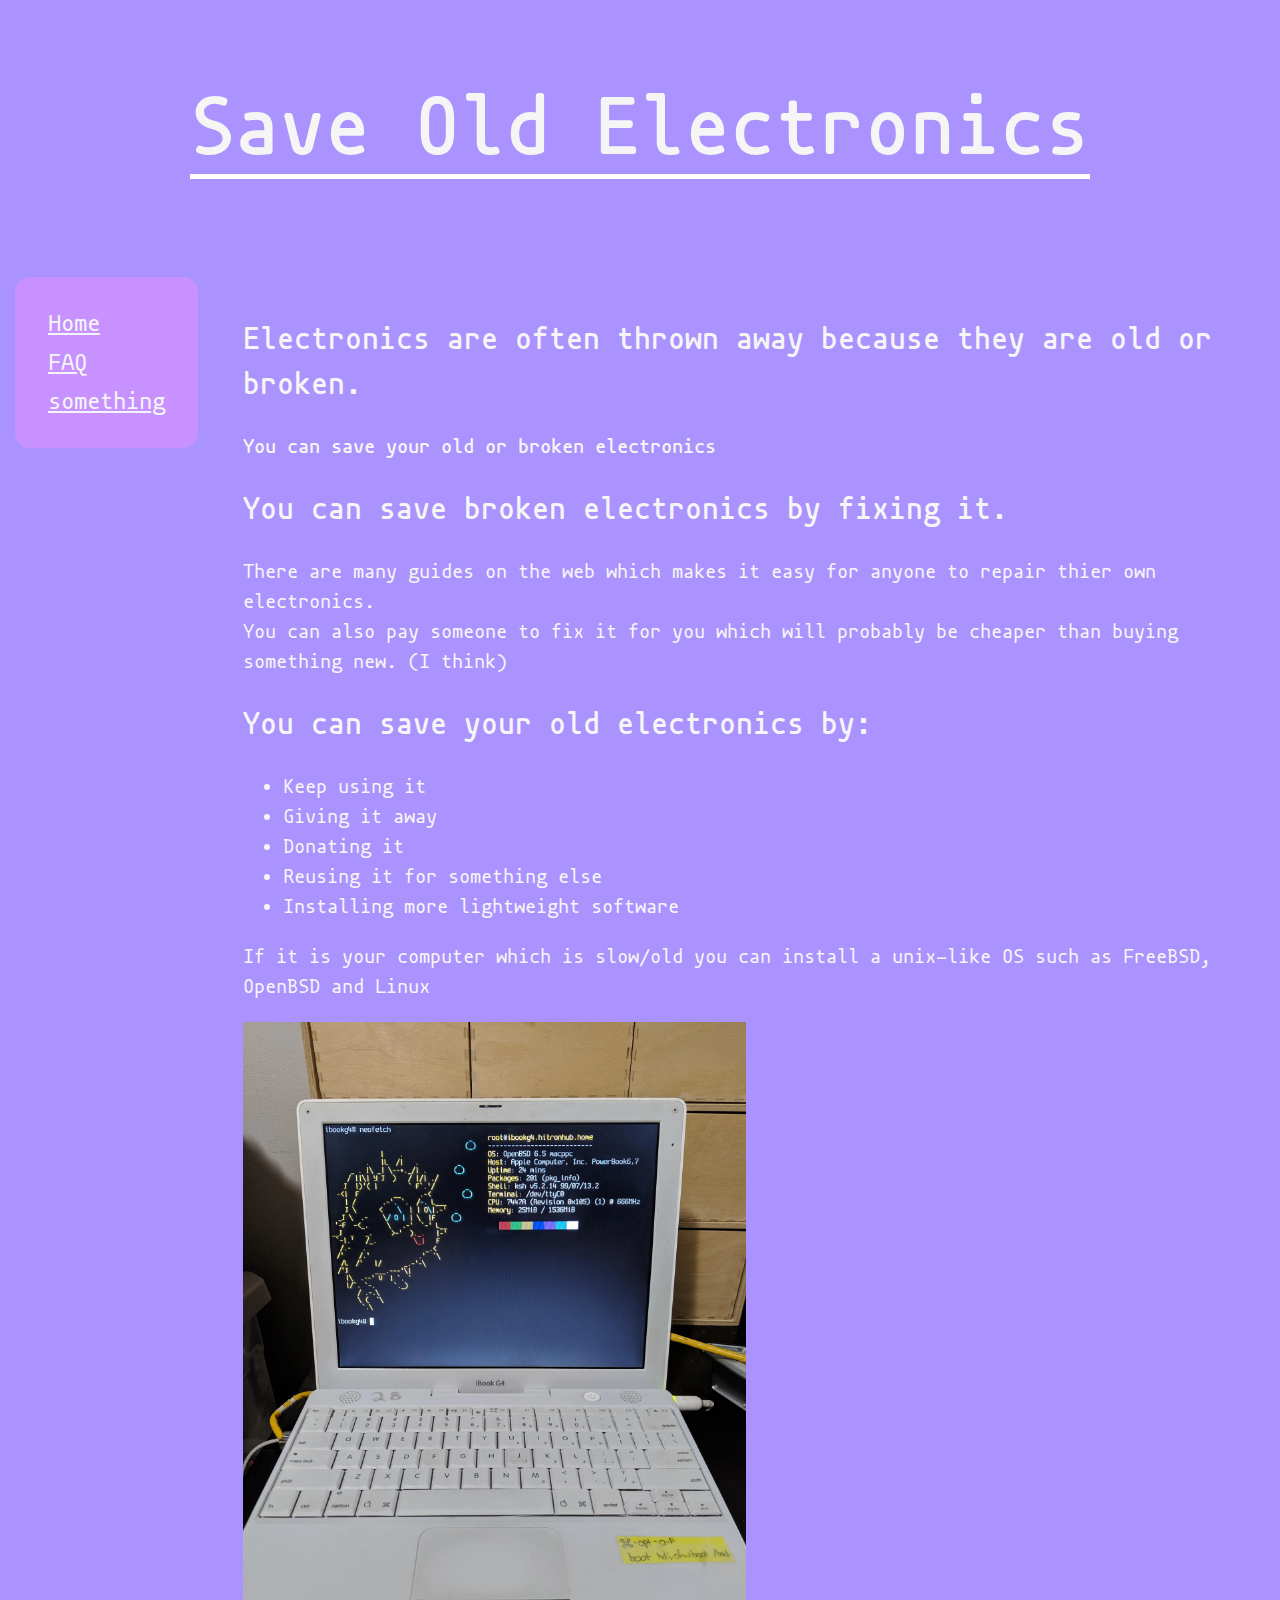
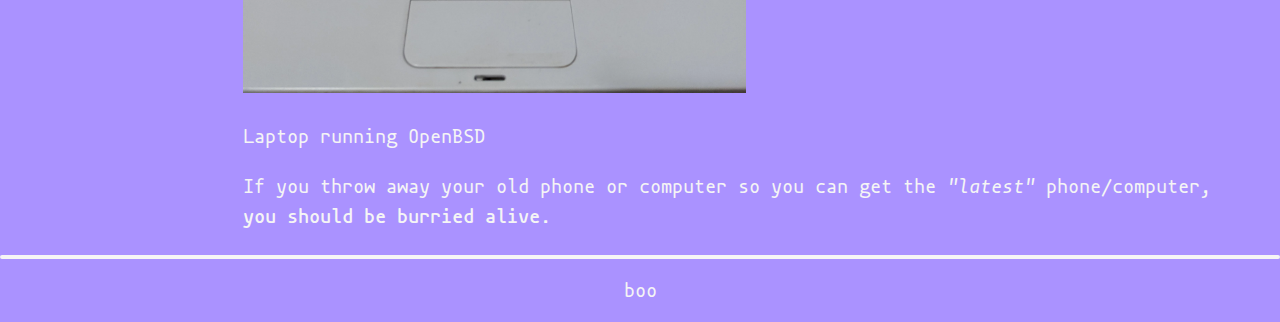
<file: index.html>
<!DOCTYPE html>
<html>
	<head>
		<title>Save Old Electronics</title>
		<meta charset="UTF-8">
		<meta name="viewport" content="width=device-width, initial-scale=1.0">
		<link rel="preload" href="main.css" as="style">
		<link rel="stylesheet" href="main.css">
		<link rel="shortcut icon" href="favicon.png">
	</head>
	<body>
		<div class="fortyTwo">
			<div class="title">
				<h1 class="titleText">Save Old Electronics</h1>
			</div>

			<div class="idk">
				<div class="clickClickButtons">
					<ul class="clickButtons">
						<li><a href="/">Home</a></li>
						<li><a href="/faq">FAQ</a></li>
						<li><a href="/ok">something</a></li>
					</ul>
				</div>

				<div class="stuff">
					<h2>Electronics are often thrown away because they are old or broken.</h2>
					<strong>You can save your old or broken electronics</strong>

					<h2>You can save broken electronics by fixing it.</h2>
					<p>There are many guides on the web which makes it easy for anyone to repair thier own electronics.<br>
					You can also pay someone to fix it for you which will probably be cheaper than buying something new. (I think)</p>
					
					<h2>You can save your old electronics by:</h2>
					<ul>
						<li>Keep using it</li>
						<li>Giving it away</li>
						<li>Donating it</li>
						<li>Reusing it for something else</li>
						<li>Installing more lightweight software</li>
					</ul>
					<p>If it is your computer which is slow/old you can install a unix-like OS such as FreeBSD, OpenBSD and Linux</p>
					<img src="/images/OpenBSD.webp" class="image" alt="OpenBSD running on an old laptop">
					<p>Laptop running OpenBSD</p>
					<p>If you throw away your old phone or computer so you can get the <em>"latest"</em> phone/computer, <strong>you should be burried alive</strong>.</p>
				</div>
			</div>
			<div class="programmingSocks">
					<hr>
					<p class="boo">boo</p>
			</div>
		</div>
	</body>
</html>
</file>
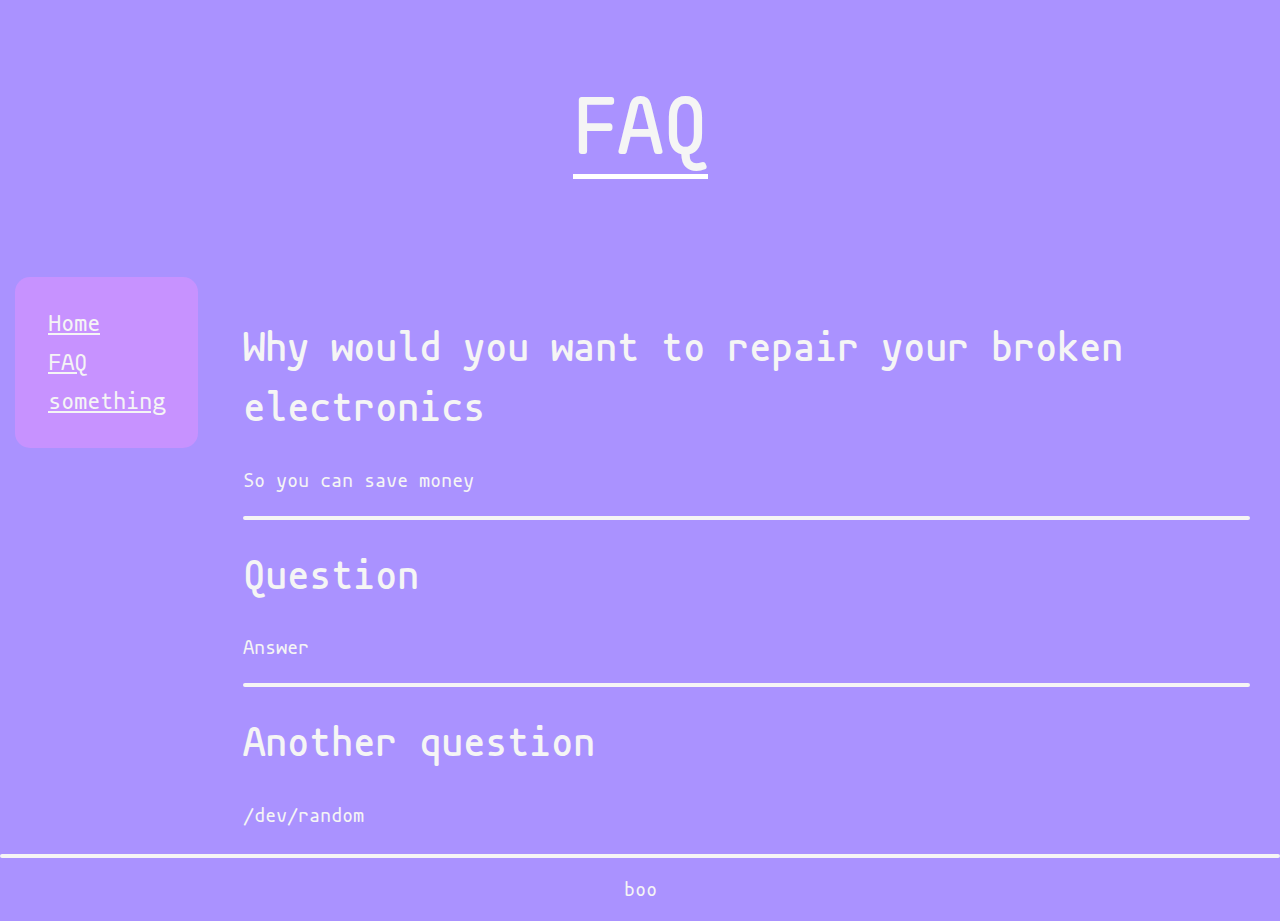
<file: faq.html>
<!DOCTYPE html>
<html>
	<head>
		<title>Save Old Electronics</title>
		<meta charset="UTF-8">
		<meta name="viewport" content="width=device-width, initial-scale=1.0">
		<link rel="preload" href="main.css" as="style">
		<link rel="stylesheet" href="main.css">
		<link rel="shortcut icon" href="favicon.png">
	</head>
	<body>
		<div class="fortyTwo">
			<div class="title">
				<h1 class="titleText">FAQ</h1>
			</div>

			<div class="idk">
				<div class="clickClickButtons">
					<ul class="clickButtons">
						<li><a href="/">Home</a></li>
						<li><a href="/faq">FAQ</a></li>
						<li><a href="/ok">something</a></li>
					</ul>
				</div>

				<div class="stuff">
					<h1 class="question">Why would you want to repair your broken electronics</h1>
					<p>So you can save money</p>
					<hr>
					<h1 class="question">Question</h1>
					<p>Answer</p>
					<hr>
					<h1 class="question">Another question</h1>
					<p>/dev/random</p>
				</div>
			</div>
			<div class="programmingSocks">
					<hr>
					<p>boo</p>
			</div>
		</div>
	</body>
</html>
</file>
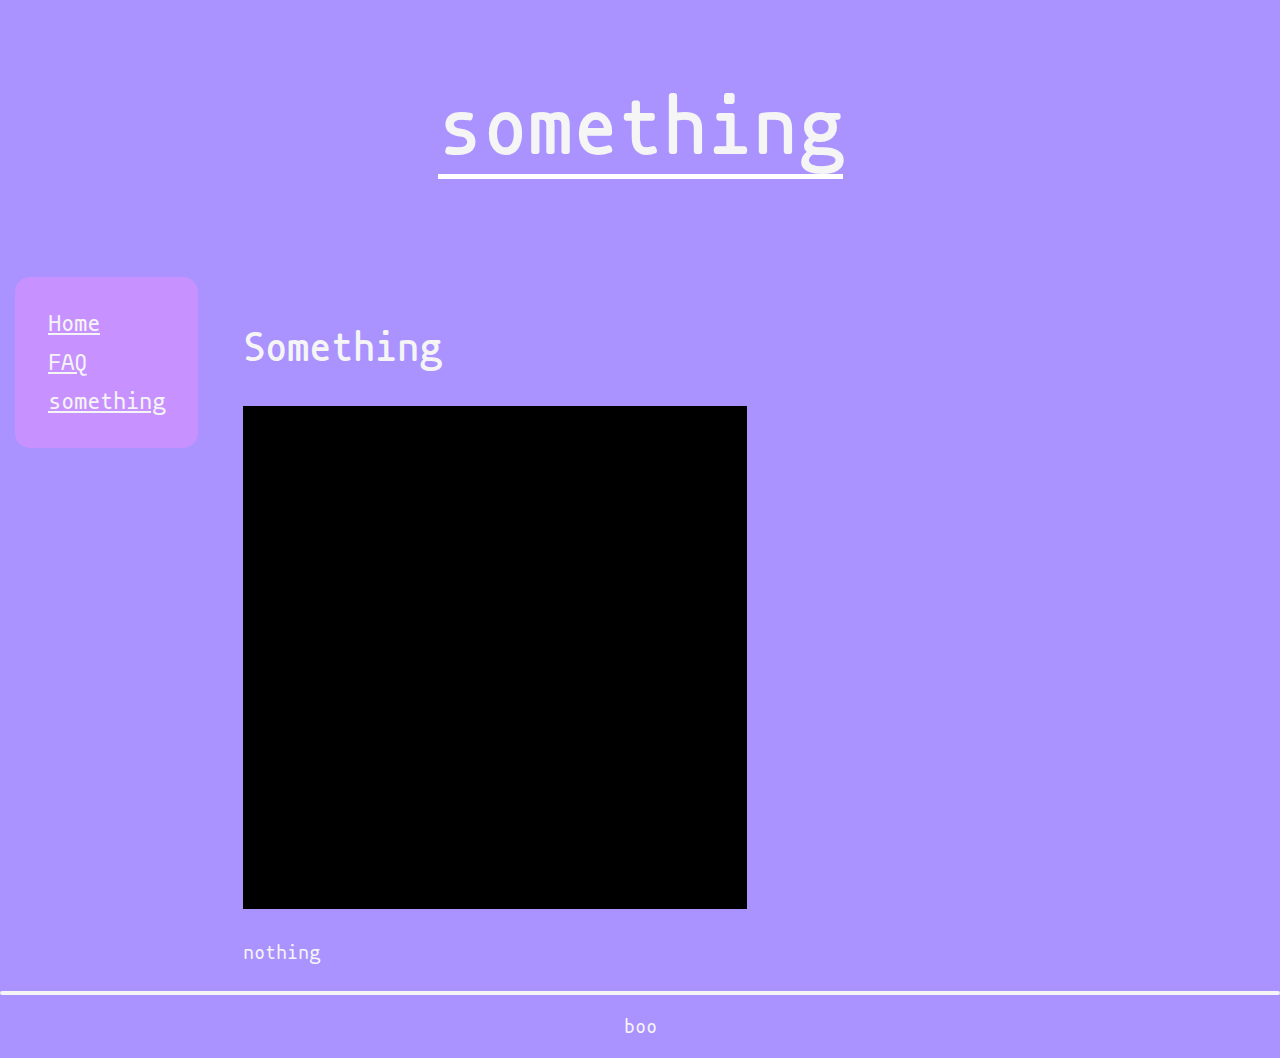
<file: ok.html>
<!DOCTYPE html>
<html>
	<head>
		<title>Save Old Electronics</title>
		<meta charset="UTF-8">
		<meta name="viewport" content="width=device-width, initial-scale=1.0">
		<link rel="preload" href="main.css" as="style">
		<link rel="stylesheet" href="main.css">
		<link rel="shortcut icon" href="favicon.png">
	</head>
	<body>
		<div class="fortyTwo">
			<div class="title">
				<h1 class="titleText">something</h1>
			</div>

			<div class="idk">
				<div class="clickClickButtons">
					<ul class="clickButtons">
						<li><a href="/">Home</a></li>
						<li><a href="/faq">FAQ</a></li>
						<li><a href="/ok">something</a></li>
					</ul>
				</div>

				<div class="stuff">
					<h1>Something</h1>
					<img src="/images/something.png" class="image" alt="someone">	<!--someone is the best-->
					<p>nothing</p>
				</div>
			</div>
			<div class="programmingSocks">
					<hr>
					<p>boo</p>
			</div>
		</div>
	</body>
</html>
</file>
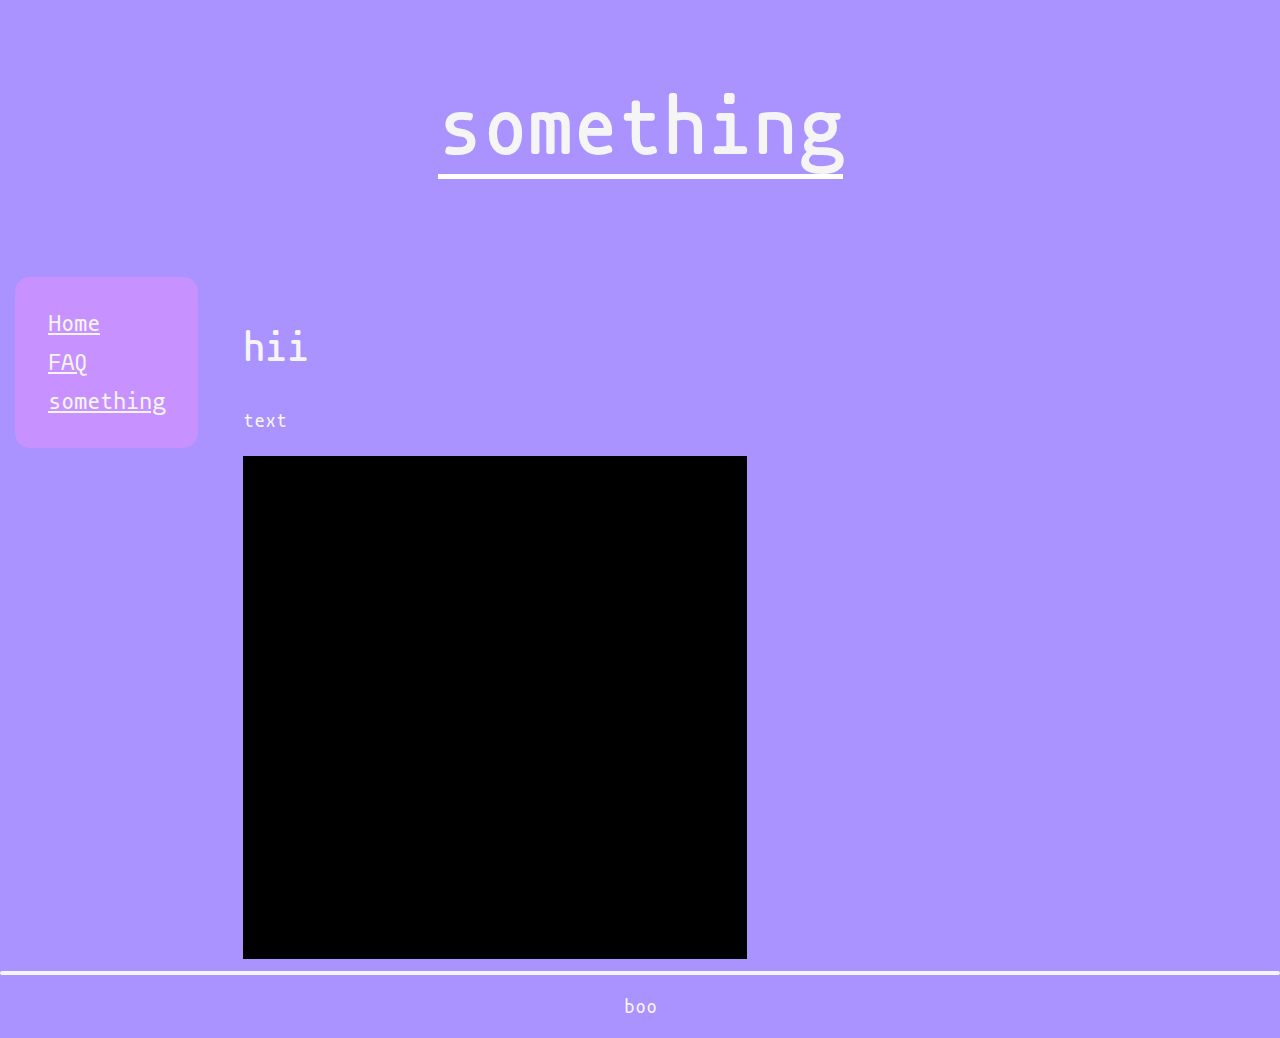
<file: template.html>
<!DOCTYPE html>
<html>
	<head>
		<title>Save Old Electronics</title>
		<meta charset="UTF-8">
		<meta name="viewport" content="width=device-width, initial-scale=1.0">
		<link rel="preload" href="main.css" as="style">
		<link rel="stylesheet" href="main.css">
		<link rel="shortcut icon" href="favicon.png">
	</head>
	<body>
		<div class="fortyTwo">
			<div class="title">
				<h1 class="titleText">something</h1>
			</div>

			<div class="idk">
				<div class="clickClickButtons">
					<ul class="clickButtons">
						<li><a href="/">Home</a></li>
						<li><a href="/faq">FAQ</a></li>
						<li><a href="/ok">something</a></li>
					</ul>
				</div>

				<div class="stuff">
					<h1>hii</h1>
					<p>text</p>
					<a href="/ok"><img src="/images/something.png" class="image" alt="someone"></a>	<!--someone is the best-->
				</div>
			</div>
			<div class="programmingSocks">
					<hr>
					<p>boo</p>
			</div>
		</div>
	</body>
</html>
</file>
<file: main.css>
@font-face {
	font-family: 'mononoki';
	src: url('fonts/mononoki-Regular.eot') format('embedded-opentype'), /* IE6-IE8 */
	url('fonts/mononoki-Regular.woff2') format('woff2'), /* Super Modern Browsers */
	url('fonts/mononoki-Regular.woff') format('woff'), /* Pretty Modern Browsers */
	url('fonts/mononoki-Regular.ttf')  format('truetype'); /* Safari, Android, iOS */
	font-weight: normal;
	font-style: normal;
	font-display: swap;
}
@font-face {
	font-family: 'mononoki';
	src: url('fonts/mononoki-Bold.eot?') format('embedded-opentype'), /* IE6-IE8 */
	url('fonts/mononoki-Bold.woff2') format('woff2'), /* Super Modern Browsers */
	url('fonts/mononoki-Bold.woff') format('woff'), /* Pretty Modern Browsers */
	url('fonts/mononoki-Bold.ttf')  format('truetype'); /* Safari, Android, iOS */
	font-weight: bold;
	font-style: normal;
	font-display: swap;
}
@font-face {
	font-family: 'mononoki';
	src: url('fonts/mononoki-Italic.eo') format('embedded-opentype'), /* IE6-IE8 */
	url('fonts/mononoki-Italic.woff2') format('woff2'), /* Super Modern Browsers */
	url('fonts/mononoki-Italic.woff') format('woff'), /* Pretty Modern Browsers */
	url('fonts/mononoki-Italic.ttf')  format('truetype'); /* Safari, Android, iOS */
	font-weight: normal;
	font-style: italic;
	font-display: swap;
}
@font-face {
	font-family: 'mononoki';
	src: url('fonts/mononoki-BoldItalic.eot') format('embedded-opentype'), /* IE6-IE8 */
	url('fonts/mononoki-BoldItalic.woff2') format('woff2'), /* Super Modern Browsers */
	url('fonts/mononoki-BoldItalic.woff') format('woff'), /* Pretty Modern Browsers */
	url('fonts/mononoki-BoldItalic.ttf')  format('truetype'); /* Safari, Android, iOS */
	font-weight: bold;
	font-style: italic;
	font-display: swap;
}	/*mononoki is the best font*/

:root {
	--bgColour: #aa92ff;
	--fgColour: #f5f5f5;
	--fgColourBold: #ffffff;
	--titleFgColour: #ffffff;
	--menuBgColour: #c792ff;
	--menuFgColour: #f5f5f5;
	--menuFgColourHover: #ffffff;
	--lineColour: #f5f5f5;
}

html {
	position: relative;
	min-height: 100%;
}
body {
	font-family: "mononoki";
	word-wrap: break-word;
	background-color: var(--bgColour);
	color: var(--fgColour);
	padding-top: 0px;
	padding-bottom: 0px;
	padding-left: auto;
	padding-right: auto;
	margin: 0px;
}


.fortyTwo {
}

.title {
	font-size: 80px;
	display: flex;
	flex-shrink: 0;
	justify-content: center;
	padding: 15px;
	margin: 15px;
}
@media screen and (min-width: 911px) {		/*Title font scaling*/
	.title {
		font-size: 80px;
	}
}
@media screen and (max-width: 910px) {
	.title {
		font-size: 60px;
	}

}
.titleText {
	font-size: 1em;
	text-align: center;
	border-bottom: 5px solid var(--titleFgColour);
}

.idk {				/*menu + content*/
	display: flex;
	max-width: 1337px;
	margin-right: auto;
	margin-left: auto;
	margin-bottom: 15px;
	flex-wrap: wrap;
}

.clickClickButtons {		/*menu div*/
	font-size: 24px;
	padding: 0px;
	margin: 15px;
	flex-grow: 0;
	flex-shrink: 0;
	flex-basis: auto;
}
.clickButtons {			/*menu <ul>*/
	padding-top: 24px;
	padding-bottom: 24px;
	padding-left: 30px;
	padding-right: 30px;
	margin: 0px;
	background-color: var(--menuBgColour);
	border-radius: 15px;
}
.clickButtons > li {		/*menu text*/
	list-style-type: none;
}
.clickButtons > li > a {	/*menu links*/
	color: var(--menuFgColour);
	display: block;
	padding: 3px;
	margin-top: 6px;
	margin-bottom: 6px;
}
.clickButtons > li > a:hover {	/*menu links on hover*/
	font-weight: bold;
	color: var(--menuFgColourHover);
}

.stuff {			/*content*/
	font-size: 20px;
	line-height: 1.5;
	padding: 15px;
	margin: 15px;
	margin-bottom: 40px;
	flex-grow: 1;
	flex-shrink: 1;
	flex-basis: 620px;
}

.programmingSocks {		/*footer*/
	position: absolute;
	bottom: 0px;
	width: 100%;
	text-align: center;
	font-size: 20px;
}


.question {
	font-weight: bold;
}

.image {

	max-width: 50%;
	height: auto;
}

hr {
	border: 2px solid var(--lineColour);
	border-radius: 5px;
}

strong {
	color: var(--FgColourBold);
}
</file>
